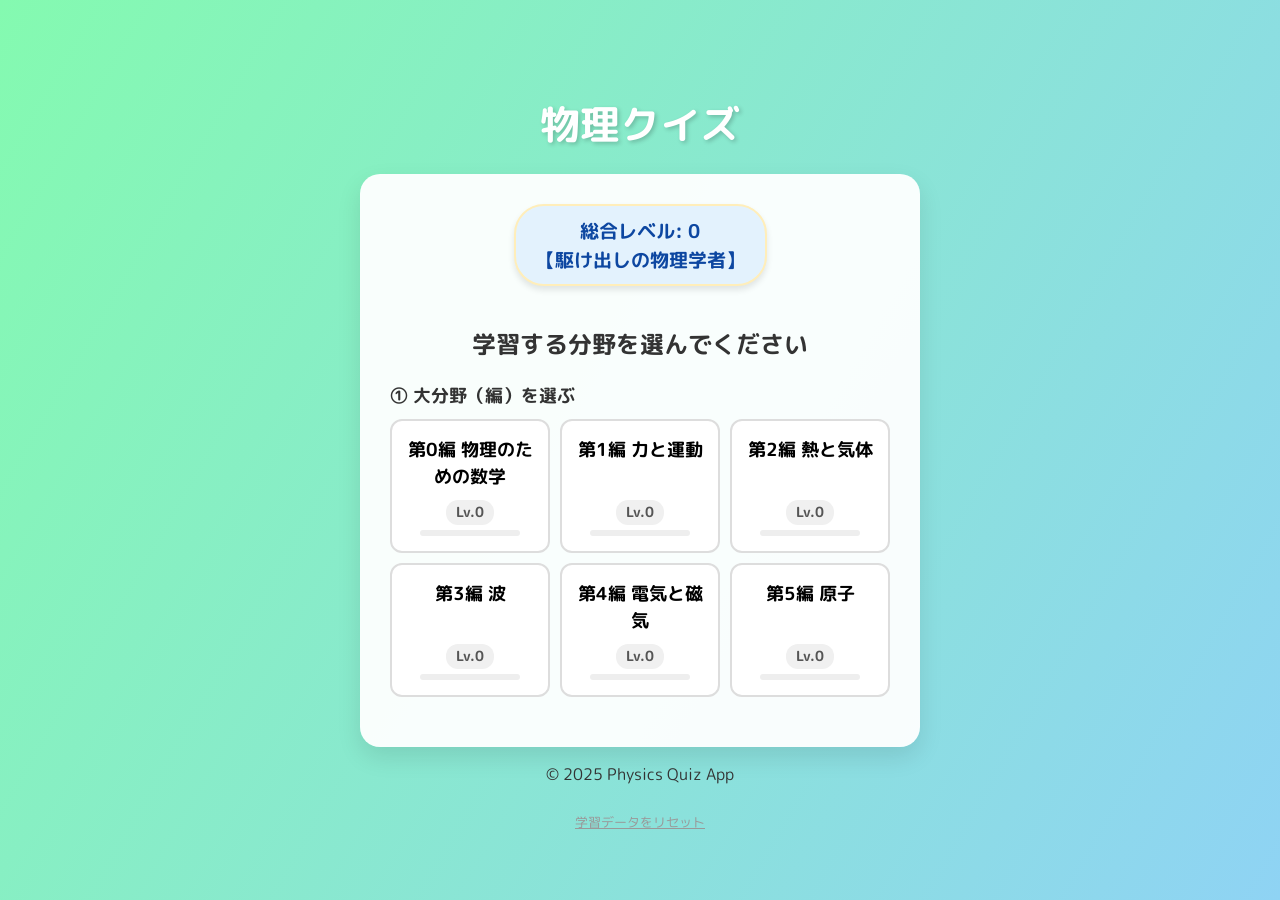
<file: index.html>
<!DOCTYPE html>
<html lang="ja">

<head>
    <meta charset="UTF-8">
    <meta name="viewport" content="width=device-width, initial-scale=1.0">
    <title>物理クイズ</title>
    <link rel="stylesheet" href="style.css">
    <link href="https://fonts.googleapis.com/css2?family=M+PLUS+Rounded+1c:wght@400;700&display=swap" rel="stylesheet">
</head>

<body>
    <div class="container fade-in">
        <header>
            <h1 class="bounce">物理クイズ</h1>
        </header>

        <main>
            <div class="card">
                <div id="rank-display" class="rank-badge">読込中...</div>
                <div id="bonus-timer-area" class="bonus-timer-area hidden"></div>
                <h2>学習する分野を選んでください</h2>

                <div class="selection-step" id="step-part">
                    <label>① 大分野（編）を選ぶ</label>
                    <div id="part-container" class="button-grid">
                        <!-- Parts generated here -->
                    </div>
                </div>

                <div class="selection-step hidden" id="step-chapter">
                    <label>② 中分野（章）を選ぶ</label>
                    <div id="chapter-container" class="button-grid">
                        <!-- Chapters generated here -->
                    </div>
                </div>

                <div class="selection-step hidden" id="step-difficulty">
                    <label>③ 難易度を選ぶ</label>
                    <div class="difficulty-buttons horizontal">
                        <button class="diff-btn" data-diff="A" onclick="selectDifficulty('A')">
                            <span class="diff-char">A</span>
                            <span class="diff-desc">基礎・語彙</span>
                        </button>
                        <button class="diff-btn" data-diff="B" onclick="selectDifficulty('B')">
                            <span class="diff-char">B</span>
                            <span class="diff-desc">計算問題</span>
                        </button>
                        <button class="diff-btn" data-diff="C" onclick="selectDifficulty('C')">
                            <span class="diff-char">C</span>
                            <span class="diff-desc">思考力</span>
                        </button>
                    </div>
                </div>

                <button id="start-btn" class="primary-btn hidden" disabled>クイズを始める</button>
            </div>
        </main>

        <footer>
            <p>© 2025 Physics Quiz App</p>
            <button id="reset-btn" class="text-btn">学習データをリセット</button>
        </footer>
    </div>
    <script src="categories.js"></script>
    <script src="script.js"></script>
    <script>
        // Inline script for landing page specific interactions if needed, 
        // but main logic will be in script.js.
        // Actually, let's keep it simple here and handle index logic in script.js or a separate index.js.
        // For simplicity, I'll put initialization code in script.js but handle page detection.
    </script>
</body>

</html>
</file>
<file: style.css>
* {
    box-sizing: border-box;
}

:root {
    --primary-color: #4facfe;
    --secondary-color: #00f2fe;
    --accent-color: #ff9a9e;
    --text-color: #333;
    --bg-gradient: linear-gradient(120deg, #84fab0 0%, #8fd3f4 100%);
    --card-bg: rgba(255, 255, 255, 0.95);
    --font-main: 'M PLUS Rounded 1c', sans-serif;
    --rank-bg: #fff3cd;
    --rank-text: #856404;
}

.rank-badge {
    display: inline-block;
    background: var(--rank-bg);
    color: var(--rank-text);
    padding: 10px 20px;
    border-radius: 30px;
    font-weight: bold;
    font-size: 1.2rem;
    margin-bottom: 20px;
    border: 2px solid #ffeeba;
    box-shadow: 0 4px 6px rgba(0, 0, 0, 0.1);
}

body {
    margin: 0;
    font-family: var(--font-main);
    background-image: var(--bg-gradient);
    min-height: 100vh;
    display: flex;
    justify-content: center;
    align-items: center;
    color: var(--text-color);
}

.container {
    width: 90%;
    max-width: 600px;
    text-align: center;
    padding: 20px;
}

/* Animations */
@keyframes fadeIn {
    from {
        opacity: 0;
        transform: translateY(20px);
    }

    to {
        opacity: 1;
        transform: translateY(0);
    }
}

.fade-in {
    animation: fadeIn 0.8s ease-out;
}

@keyframes bounce {

    0%,
    20%,
    50%,
    80%,
    100% {
        transform: translateY(0);
    }

    40% {
        transform: translateY(-20px);
    }

    60% {
        transform: translateY(-10px);
    }
}

.bounce {
    animation: bounce 2s infinite;
}

h1 {
    font-size: 2.5rem;
    color: #fff;
    text-shadow: 2px 2px 4px rgba(0, 0, 0, 0.2);
    margin-bottom: 10px;
}

.subtitle {
    font-size: 1.5rem;
    font-weight: normal;
}

.q-counter-small {
    font-size: 1.5rem;
    /* Reduced from parent h1's 2.5rem */
    color: #eee;
}

.card {
    background: var(--card-bg);
    border-radius: 20px;
    padding: 30px;
    box-shadow: 0 10px 25px rgba(0, 0, 0, 0.1);
    margin-top: 20px;
}

.selection-group {
    margin: 20px 0;
    text-align: left;
}

label {
    display: block;
    font-weight: bold;
    margin-bottom: 8px;
    font-size: 1.1rem;
}

.styled-select {
    width: 100%;
    padding: 12px;
    border-radius: 10px;
    border: 2px solid #ddd;
    font-size: 1rem;
    font-family: var(--font-main);
    outline: none;
    transition: border-color 0.3s;
}

.styled-select:focus {
    border-color: var(--primary-color);
}

.selection-step {
    margin: 20px 0;
    text-align: left;
    transition: all 0.5s ease;
}

.button-grid {
    display: grid;
    grid-template-columns: repeat(auto-fill, minmax(140px, 1fr));
    gap: 10px;
    margin-top: 10px;
}

.grid-btn {
    padding: 15px;
    border: 2px solid #ddd;
    border-radius: 12px;
    background: white;
    font-family: var(--font-main);
    cursor: pointer;
    font-size: 1rem;
    transition: all 0.2s;
    display: flex;
    flex-direction: column;
    align-items: center;
    justify-content: center;
    gap: 5px;
    /* Ensure content stacks nicely */
    justify-content: space-between;
}

.grid-btn .btn-title {
    font-weight: bold;
    font-size: 1.1rem;
    margin-bottom: 5px;
}

/* Level Info Container */
.level-info-container {
    width: 100%;
    display: flex;
    flex-direction: column;
    align-items: center;
    gap: 5px;
}

.level-text {
    font-size: 0.9rem;
    font-weight: bold;
    color: #555;
    background: #f0f0f0;
    padding: 2px 10px;
    border-radius: 12px;
}

.grid-btn.selected .level-text {
    background: rgba(255, 255, 255, 0.3);
    color: white;
}

/* Level Progress Bar in Button */
.level-progress-bar {
    width: 80%;
    height: 6px;
    background: #eee;
    border-radius: 3px;
    overflow: hidden;
}

.level-progress-fill {
    height: 100%;
    width: 0%;
    transition: width 0.3s ease;
}

/* 6 Color Variants */
.level-progress-fill-0 {
    background: linear-gradient(to right, #4facfe, #00f2fe);
}

/* Blue */
.level-progress-fill-1 {
    background: linear-gradient(to right, #43e97b, #38f9d7);
}

/* Green */
.level-progress-fill-2 {
    background: linear-gradient(to right, #fa709a, #fee140);
}

/* Orange/Pink */
.level-progress-fill-3 {
    background: linear-gradient(to right, #667eea, #764ba2);
}

/* Purple */
.level-progress-fill-4 {
    background: linear-gradient(to right, #ff9a9e, #fecfef);
}

/* Soft Red */
.level-progress-fill-5 {
    background: linear-gradient(to right, #f83600, #f9d423);
}

/* Vibrant Orange */

/* Selected state override for visibility - make bar background darker so colored fill pops */
.grid-btn.selected .level-progress-bar {
    background: rgba(0, 0, 0, 0.4);
}


/* Deprecated or Unused for now */
/*.grid-btn .rank-info {
    font-size: 0.8rem;
    color: #666;
    background: #f0f0f0;
    padding: 2px 8px;
    border-radius: 10px;
}

.grid-btn.selected .rank-info {
    background: rgba(255, 255, 255, 0.3);
    color: white;
}*/

.grid-btn:hover {
    border-color: var(--primary-color);
    background: #f9f9ff;
}

.grid-btn.selected {
    background: var(--primary-color);
    color: white;
    border-color: var(--primary-color);
    box-shadow: 0 4px 10px rgba(79, 172, 254, 0.4);
}

.difficulty-buttons.horizontal {
    flex-direction: row;
    display: grid;
    grid-template-columns: 1fr 1fr 1fr;
}


.text-btn {
    background: none;
    border: none;
    color: #999;
    text-decoration: underline;
    cursor: pointer;
    font-size: 0.8rem;
    margin-top: 10px;
    font-family: var(--font-main);
}

.text-btn:hover {
    color: #ff6b6b;
}

.diff-btn {
    padding: 15px;
    border: none;
    border-radius: 12px;
    background: #f0f0f0;
    font-size: 1.0rem;
    font-family: var(--font-main);
    cursor: pointer;
    transition: all 0.2s;
    display: flex;
    flex-direction: column;
    align-items: center;
    justify-content: center;
    gap: 2px;
}

.diff-char {
    font-size: 1.4rem;
    font-weight: bold;
}

.diff-desc {
    font-size: 0.8rem;
    color: #555;
    white-space: nowrap;
    /* Prevent mid-word breaks */
}

/* Ensure selected state updates text color too */
.diff-btn.selected .diff-desc {
    color: white;
}

.diff-btn:hover {
    background: #e0e0e0;
    transform: scale(1.02);
}

.diff-btn.selected {
    background: var(--primary-color);
    color: white;
    box-shadow: 0 4px 10px rgba(79, 172, 254, 0.4);
}

.primary-btn {
    background: linear-gradient(to right, var(--primary-color), var(--secondary-color));
    color: white;
    border: none;
    padding: 15px 40px;
    font-size: 1.3rem;
    border-radius: 50px;
    cursor: pointer;
    margin-top: 20px;
    font-family: var(--font-main);
    box-shadow: 0 5px 15px rgba(0, 242, 254, 0.4);
    transition: transform 0.2s, box-shadow 0.2s;
    width: 100%;
}

.primary-btn:hover:not(:disabled) {
    transform: translateY(-3px);
    box-shadow: 0 8px 20px rgba(0, 242, 254, 0.6);
}

.primary-btn:disabled {
    background: #ccc;
    cursor: not-allowed;
    box-shadow: none;
}

/* Quiz Page Styles */
.progress-bar {
    width: 100%;
    height: 10px;
    background: #eee;
    border-radius: 5px;
    margin-bottom: 20px;
    overflow: hidden;
}

.progress-fill {
    height: 100%;
    background: var(--primary-color);
    width: 0%;
    transition: width 0.3s;
}

.question-text {
    font-size: 1.4rem;
    margin-bottom: 30px;
    line-height: 1.6;
}

.options-grid {
    display: grid;
    grid-template-columns: 1fr;
    gap: 15px;
}

.option-btn {
    padding: 20px;
    background: white;
    border: 2px solid #eee;
    border-radius: 15px;
    font-size: 1.2rem;
    cursor: pointer;
    transition: all 0.2s;
    text-align: left;
    font-family: var(--font-main);
    display: flex;
    /* For centering text if needed or icon */
    align-items: center;
}

.option-btn:hover {
    border-color: var(--primary-color);
    background: #f9f9ff;
}

.option-btn.correct {
    background: #d4edda;
    border-color: #28a745;
    color: #155724;
}

.option-btn.wrong {
    background: #f8d7da;
    border-color: #dc3545;
    color: #721c24;
}

.option-btn.selected {
    background: #e3f2fd;
    border-color: var(--primary-color);
    box-shadow: 0 0 0 2px var(--primary-color);
}

.feedback-area {
    margin-top: 20px;
    font-weight: bold;
    font-size: 1.2rem;
    min-height: 1.5em;
    /* Prevent layout shift */
}

.result-score {
    font-size: 3rem;
    color: var(--primary-color);
    font-weight: bold;
}

.hidden {
    display: none;
}

/* Result UI Enhancements */
.result-header {
    text-align: center;
    font-size: 1.2rem;
    color: #666;
    margin-bottom: 20px;
    font-weight: bold;
}

.score-section-container {
    display: flex;
    flex-direction: column;
    align-items: center;
    margin-bottom: 30px;
}

.score-circle-outer {
    width: 120px;
    height: 120px;
    border-radius: 50%;
    background: linear-gradient(135deg, var(--primary-color), var(--secondary-color));
    display: flex;
    justify-content: center;
    align-items: center;
    box-shadow: 0 4px 15px rgba(255, 107, 107, 0.4);
    animation: popIn 0.5s cubic-bezier(0.175, 0.885, 0.32, 1.275);
}

.score-circle-inner {
    width: 105px;
    height: 105px;
    border-radius: 50%;
    background: white;
    display: flex;
    justify-content: center;
    align-items: baseline;
    color: var(--primary-color);
}

.score-val {
    font-size: 3rem;
    font-weight: bold;
}

.score-max {
    font-size: 1.2rem;
    color: #999;
}

.result-comment {
    margin-top: 15px;
    font-weight: bold;
    font-size: 1.2rem;
    color: #333;
}

/* Result New Layout */
/* Result New Layout */
/* Result New Layout */
.result-Summary-row {
    display: -webkit-flex;
    /* Safari specific */
    display: flex;
    flex-direction: row !important;
    /* Force row globally */
    flex-wrap: nowrap !important;
    /* Prevent wrapping globally */
    justify-content: center;
    align-items: center;
    gap: 15px;
    /* Reduced gap default */
    margin-bottom: 20px;
    width: 100%;
    /* Ensure container has width */
}

.score-circle-outer.small-circle {
    width: 100px;
    height: 100px;
    /* Allow shrinking if needed */
    flex-shrink: 0;
}

.score-circle-inner.small-inner {
    width: 85px;
    height: 85px;
}

/* Default Styles for Result Layout */
.result-stats-col {
    display: flex;
    flex-direction: column;
    gap: 10px;
    text-align: left;
    min-width: 0;
    /* Allow flex shrinkage */
}

.stat-row {
    background: #f8f9fa;
    padding: 8px 15px;
    border-radius: 8px;
    display: flex;
    flex-direction: column;
    box-shadow: 0 1px 3px rgba(0, 0, 0, 0.1);
    min-width: 120px;
}

.stat-label {
    font-size: 0.7rem;
    color: #888;
}

.stat-value {
    font-size: 1.1rem;
    font-weight: bold;
    color: #333;
}

/* Mobile Optimizations - MUST BE LAST TO OVERRIDE */
@media (max-width: 400px) {
    .card {
        padding: 10px;
        /* Minimal padding */
    }

    .score-circle-outer.small-circle {
        width: 70px;
        height: 70px;
        flex-shrink: 0;
    }

    .score-circle-inner.small-inner {
        width: 60px;
        height: 60px;
    }

    .score-val {
        font-size: 1.8rem;
    }

    .stat-row {
        min-width: auto;
        padding: 4px 8px;
    }

    .result-Summary-row {
        gap: 5px;
        /* Minimal gap */
        flex-direction: row !important;
        /* Force row */
        flex-wrap: nowrap !important;
        /* Prevent wrapping */
        justify-content: space-between;
        /* Use space-between if tight */
    }
}

.stat-value {
    font-size: 1.1rem;
    font-weight: bold;
    color: #333;
}

/* Level Progress in Result */
.level-result-section {
    background: #fff0f0;
    border-radius: 12px;
    padding: 15px;
    margin-bottom: 20px;
    border: 1px solid #ffecec;
}

.level-header-row {
    display: flex;
    justify-content: space-between;
    align-items: center;
    margin-bottom: 10px;
}

.level-badge {
    background: var(--primary-color);
    color: white;
    padding: 2px 8px;
    border-radius: 12px;
    font-size: 0.8rem;
    font-weight: bold;
}

.xp-bar-container {
    width: 100%;
    height: 10px;
    background: #e9ecef;
    border-radius: 5px;
    overflow: hidden;
    margin-bottom: 5px;
}

.xp-bar-fill {
    height: 100%;
    background: linear-gradient(90deg, #ff6b6b, #ffa502);
    width: 0%;
    transition: width 1s ease-out;
}

.xp-text {
    font-size: 0.8rem;
    text-align: right;
    color: #666;
}

.special-messages {
    text-align: center;
    font-weight: bold;
    color: #ff6b6b;
    margin-bottom: 20px;
    white-space: pre-wrap;
    line-height: 1.6;
}

.pulse-btn {
    animation: pulse 2s infinite;
}

@keyframes popIn {
    0% {
        transform: scale(0);
        opacity: 0;
    }

    100% {
        transform: scale(1);
        opacity: 1;
    }
}

@keyframes pulse {
    0% {
        transform: scale(1);
        box-shadow: 0 0 0 0 rgba(255, 107, 107, 0.7);
    }

    70% {
        transform: scale(1.05);
        box-shadow: 0 0 0 10px rgba(255, 107, 107, 0);
    }

    100% {
        transform: scale(1);
        box-shadow: 0 0 0 0 rgba(255, 107, 107, 0);
    }
}
</file>
